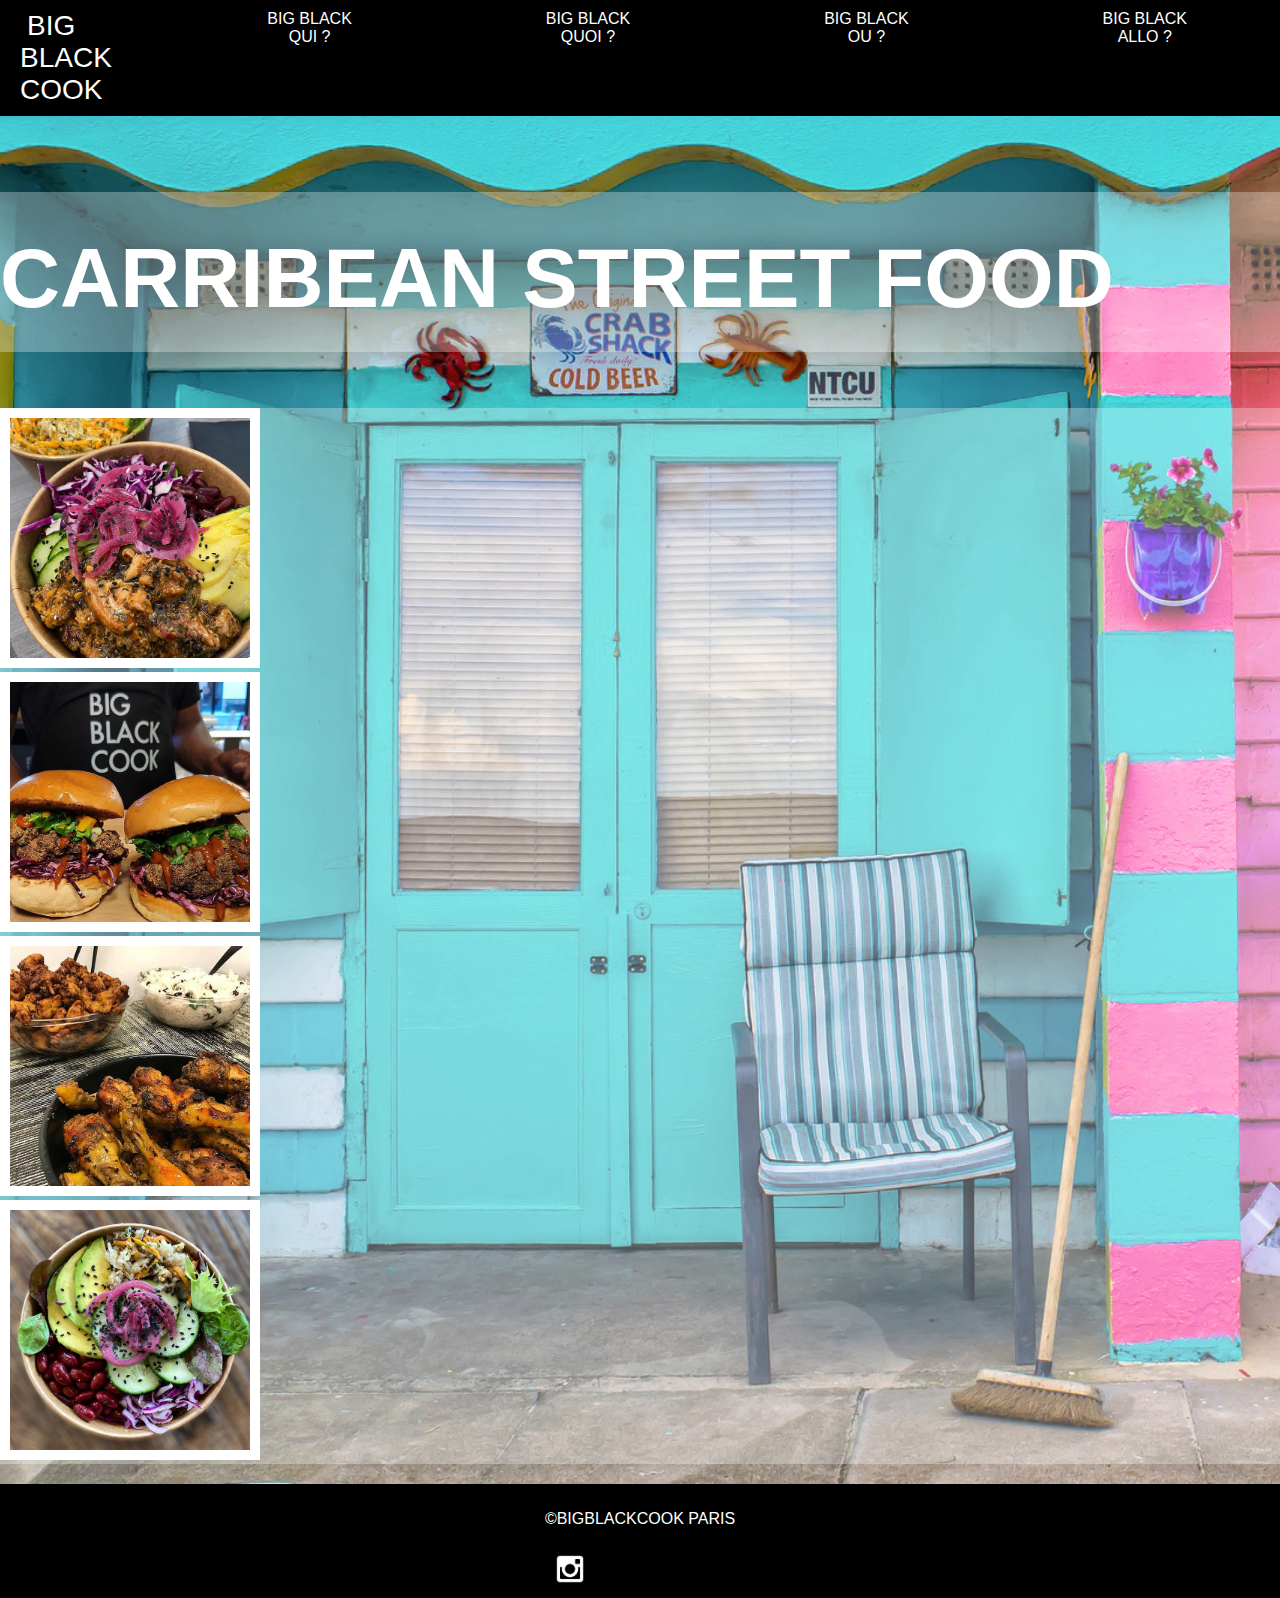
<file: index.html>
<!DOCTYPE html>
<html lang="fr" dir="ltr">

<head>
  <meta charset="utf-8">
  <meta name="viewport" content="width=device-width, initial-scale=1, user-scalable=0">
  <link rel="stylesheet" href="https://stackpath.bootstrapcdn.com/bootstrap/4.5.0/css/bootstrap.min.css"
    integrity="sha384-9aIt2nRpC12Uk9gS9baDl411NQApFmC26EwAOH8WgZl5MYYxFfc+NcPb1dKGj7Sk" crossorigin="anonymous">
  <title>BIG BLACK COOK</title>
  <link rel="stylesheet" href="style.css">
</head>

<body>
  <div class="container-fluid ">
    <div class="row">
      <nav id="hamnav">
        <!-- [THE HAMBURGER] -->
        <label for="hamburger">&#9776;</label>
        <input type="checkbox" id="hamburger" />
        <!-- [MENU ITEMS] -->
        <div id="hamitems">
          <a id="header__logo" href="index.html">BIG BLACK COOK</a>
          <a href="Bigblackqui.html">BIG BLACK QUI ?</a>
          <a href="Bigblackquoi.html">BIG BLACK QUOI ?</a>
          <a href="Bigblackou.html">BIG BLACK OU ?</a>
          <a href="Bigblackjecoute.html">BIG BLACK ALLO ?</a>
        </div>
      </nav>
    </div>
  </div>
  <section >
    <div class="container-fluid carribean bg-1">
      <div class="row index">
        <div class="col-sm-12 text-center fond">
          <h1>CARRIBEAN STREET FOOD</h1>
        </div>
      </div>
      <div class="row index fond p-5">
        <div class="col-xl-3 col-lg-6 col-md-6 col-sm-12 d-flex justify-content-center p-2">
          <img src="images/photo2.jpg" alt="Photo du chef avec deux burgers">
        </div>
        <div class="col-xl-3 col-lg-6 col-md-6 col-sm-12 d-flex justify-content-center p-2">
          <img src="images/photo1.jpg" alt="Photo du chef avec deux burgers">
        </div>
        <div class="col-xl-3 col-lg-6 col-md-6 col-sm-12 d-flex justify-content-center p-2">
          <img src="images/photo4.jpg" alt="Photo du chef avec deux burgers">
        </div>
        <div class="col-xl-3 col-lg-6 col-md-6 col-sm-12 d-flex justify-content-center p-2">
          <img src="images/photo3.jpg" alt="Photo du chef avec deux burgers">
        </div>
      </div>
    </div>
    <footer class="container-fluid">
      <div class="row">
        <p>©BIGBLACKCOOK PARIS</p>
        <a href="https://www.instagram.com/bigblackcook.paddock/?hl=fr" target="_blank"><img src="images/Instagram.png"
            alt="logo instagram"></a>
      </div>
    </footer>
  </section>

</body>

</html>
</file>
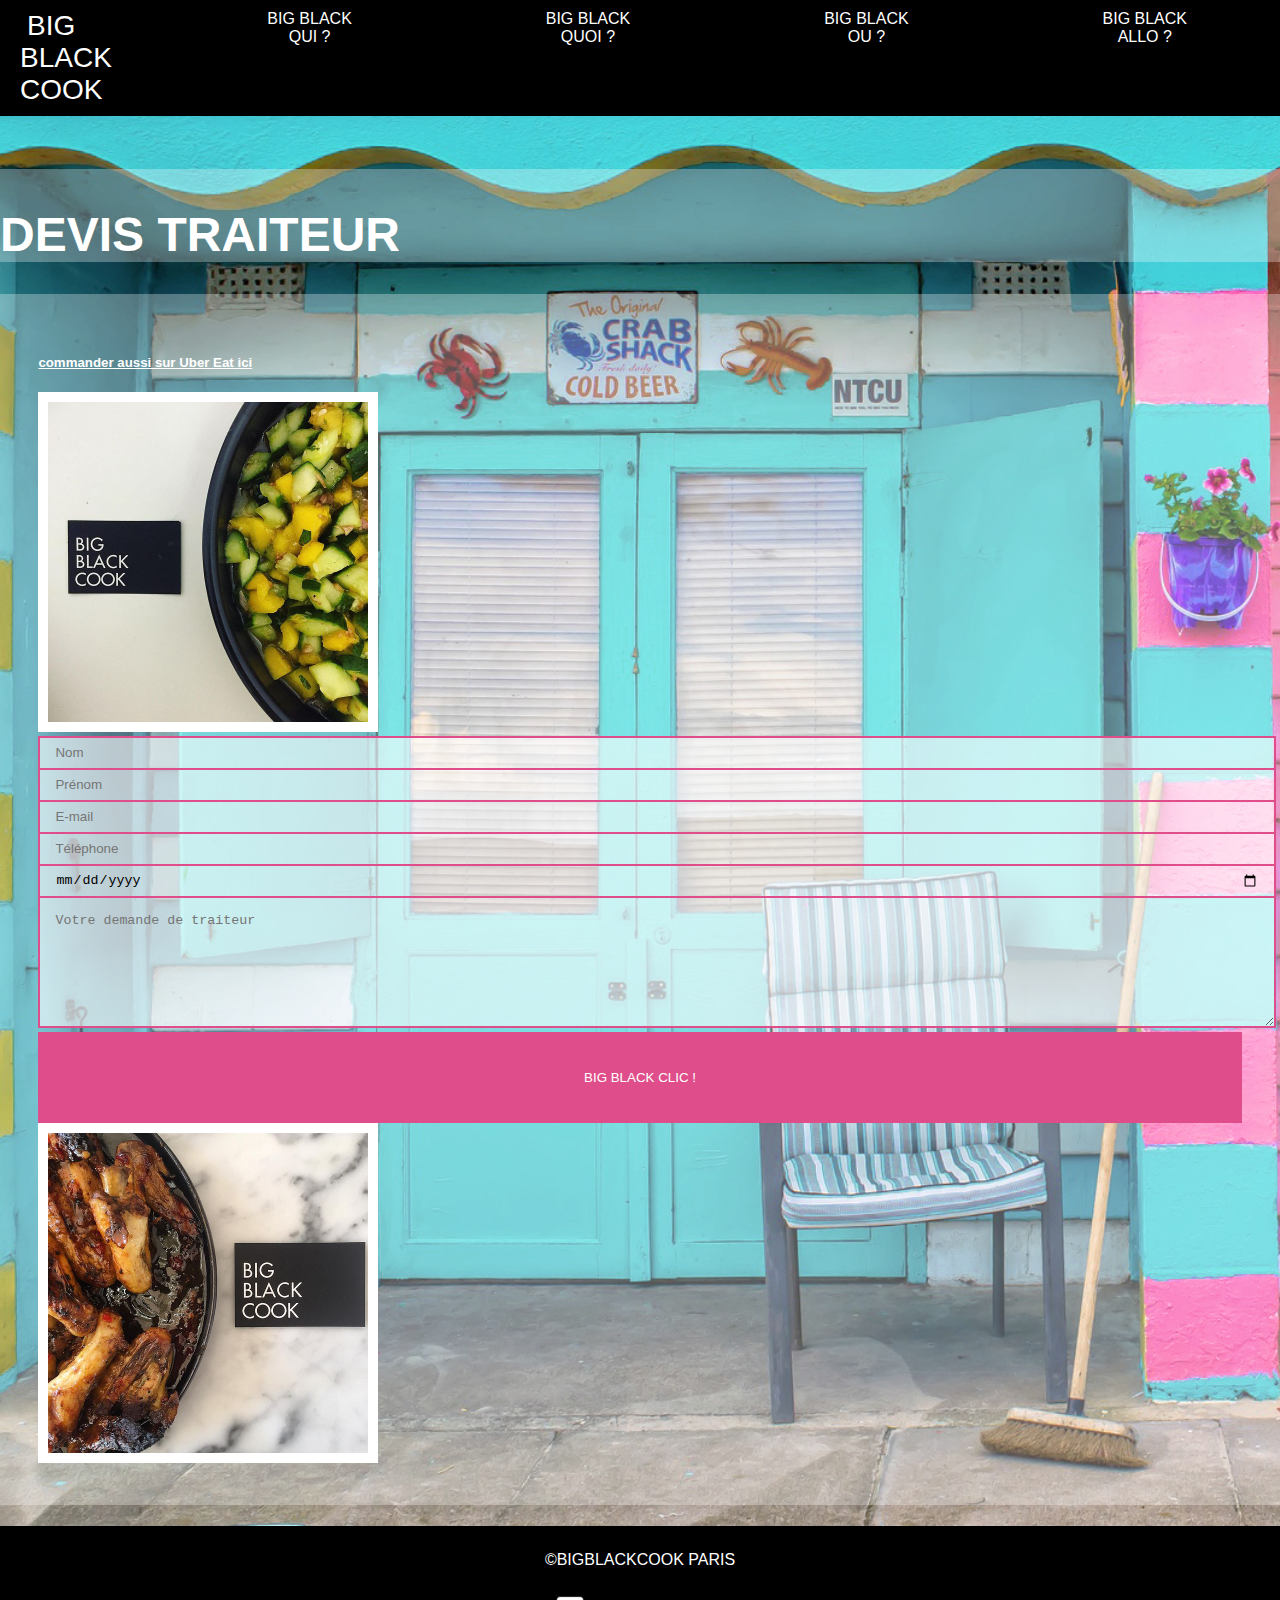
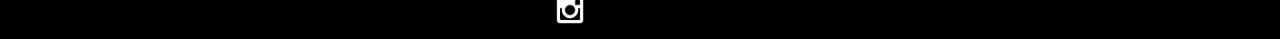
<file: Bigblackjecoute.html>
<!DOCTYPE html>
<html lang="fr" dir="ltr">

  <head>
    <meta charset="utf-8">
    <meta name="viewport" content="width=device-width, initial-scale=1, user-scalable=0">
    <link rel="stylesheet" href="https://stackpath.bootstrapcdn.com/bootstrap/4.5.0/css/bootstrap.min.css"
      integrity="sha384-9aIt2nRpC12Uk9gS9baDl411NQApFmC26EwAOH8WgZl5MYYxFfc+NcPb1dKGj7Sk" crossorigin="anonymous">
    <title>BIG BLACK COOK</title>
    <link rel="stylesheet" href="style.css">
  </head>

<body>
  <div class="container-fluid ">
    <div class="row">
      <nav id="hamnav">
        <!-- [THE HAMBURGER] -->
        <label for="hamburger">&#9776;</label>
        <input type="checkbox" id="hamburger" />
        <!-- [MENU ITEMS] -->
        <div id="hamitems">
          <a id="header__logo" href="index.html">BIG BLACK COOK</a>
          <a href="Bigblackqui.html">BIG BLACK QUI ?</a>
          <a href="Bigblackquoi.html">BIG BLACK QUOI ?</a>
          <a href="Bigblackou.html">BIG BLACK OU ?</a>
          <a href="Bigblackjecoute.html">BIG BLACK ALLO ?</a>
        </div>
      </nav>
    </div>
  </div>
  <section>
    <div class="container-fluid ct-ecoute bg-1">
      <div class="row">
        <div class="col-sm-12 text-center fond">
          <h1>DEVIS TRAITEUR</h1>
        </div>
      </div>
      <div class="row fond écoute">
        <div class="col-sm-12 d-flex justify-content-center link">
          <h5><a href="https://www.ubereats.com/fr/store/big-black-cook-paddock/AS-b3CXfQiOIfw06vjU5bA" target="_blank">commander aussi sur Uber Eat ici</a></h5>
        </div>
        <div class=" col-sm-12 col-xl-3 d-flex justify-content-center py-3">
          <img src="images/photoform1.jpg" alt="bol de legumes">
        </div>
        <div class="col-sm-12 col-xl-6 py-3">
          <form action="/action_page.php">
            <input type="text" class="input" name="nom" placeholder="Nom">
            <input type="text" class="input" name="prenom" placeholder="Prénom">
            <input type="text" class="input" name="email" placeholder="E-mail">
            <input type="tel" class="input" name="telephone" placeholder="Téléphone">
            <input type="date" class="input" name="date">
            <textarea id="demande_traiteur" name="demande_traiteur" placeholder="Votre demande de traiteur"></textarea>            <input class="submit" type="submit" value="BIG BLACK CLIC !">
          </form>
        </div>
        <div class=" col-sm-12 col-xl-3 d-flex justify-content-center py-3">
          <img src="images/photoform2.jpg" alt="bol de poulet">
        </div>
      </div>
    </div>
    <footer class="container-fluid">
      <div class="row">
        <p>©BIGBLACKCOOK PARIS</p>
        <a href="https://www.instagram.com/bigblackcook.paddock/?hl=fr" target="_blank"><img src="images/Instagram.png"
            alt="logo instagram"></a>
      </div>
    </footer>
  </section>
</body>

</html>
</file>
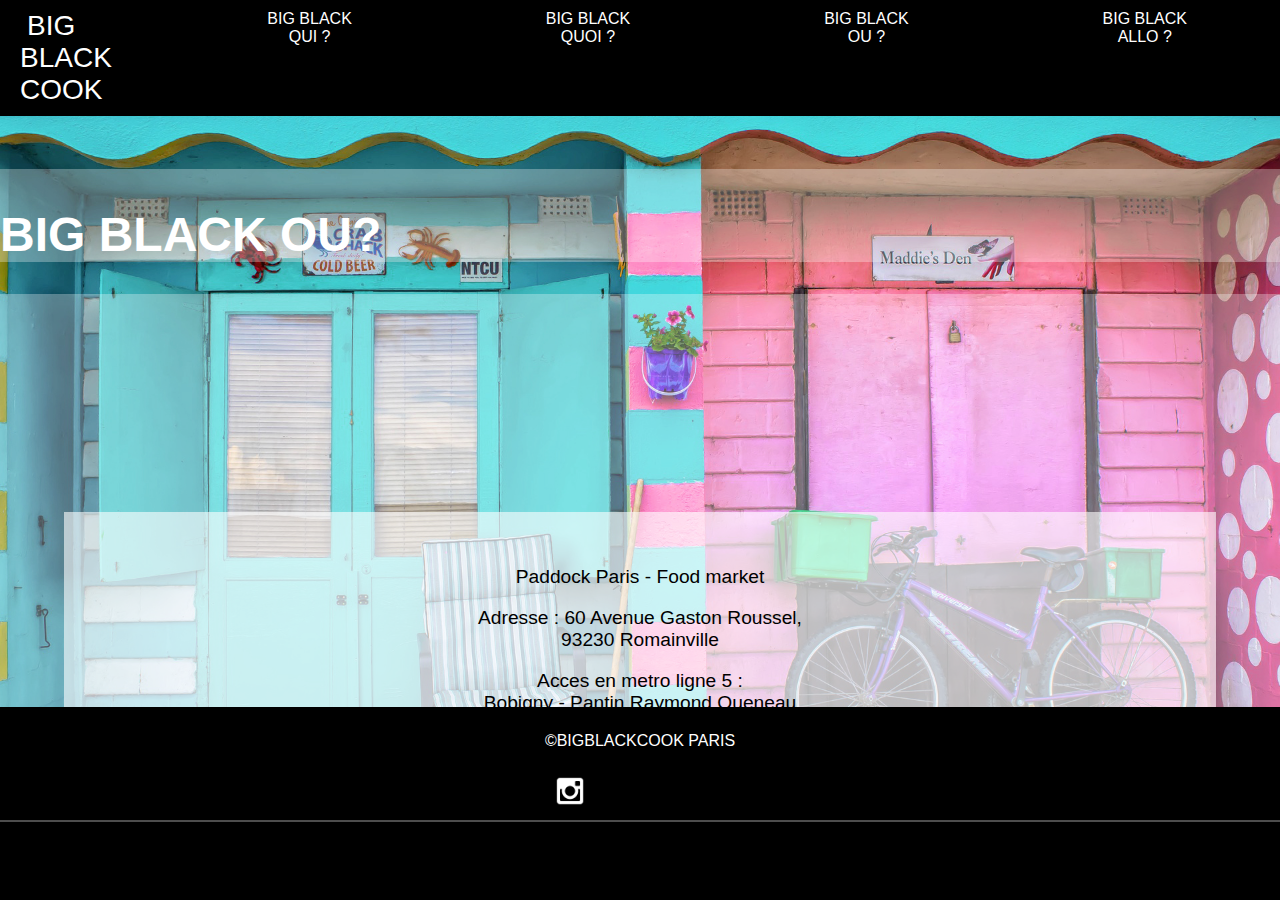
<file: Bigblackou.html>
<!DOCTYPE html>
<html lang="fr" dir="ltr">

  <head>
    <meta charset="utf-8">
    <meta name="viewport" content="width=device-width, initial-scale=1, user-scalable=0">
    <link rel="stylesheet" href="https://stackpath.bootstrapcdn.com/bootstrap/4.5.0/css/bootstrap.min.css"
      integrity="sha384-9aIt2nRpC12Uk9gS9baDl411NQApFmC26EwAOH8WgZl5MYYxFfc+NcPb1dKGj7Sk" crossorigin="anonymous">
    <title>BIG BLACK COOK</title>
    <link rel="stylesheet" href="style.css">
  </head>

<body>
  <div class="container-fluid ">
    <div class="row">
      <nav id="hamnav">
        <!-- [THE HAMBURGER] -->
        <label for="hamburger">&#9776;</label>
        <input type="checkbox" id="hamburger" />
        <!-- [MENU ITEMS] -->
        <div id="hamitems">
          <a id="header__logo" href="index.html">BIG BLACK COOK</a>
          <a href="Bigblackqui.html">BIG BLACK QUI ?</a>
          <a href="Bigblackquoi.html">BIG BLACK QUOI ?</a>
          <a href="Bigblackou.html">BIG BLACK OU ?</a>
          <a href="Bigblackjecoute.html">BIG BLACK ALLO ?</a>
        </div>
      </nav>
    </div>
  </div>
  <section>
    <div class="container-fluid  ct-ou bg-1">
      <div class="row fond">
        <div class="col-sm-12 text-center ">
          <h1>BIG BLACK OU?</h1>
        </div>
      </div>
      <div class="row ou fond">
        <div class="carte col-sm-12 col-xl-7 d-flex justify-content-center ">
          <iframe
            src="https://www.google.com/maps/embed?pb=!1m18!1m12!1m3!1d2623.086156850323!2d2.427904950805311!3d48.89469517918935!2m3!1f0!2f0!3f0!3m2!1i1024!2i768!4f13.1!3m3!1m2!1s0x47e66d1d88165a2f%3A0x10e2f3992d7fd348!2s60%20Avenue%20Gaston%20Roussel%2C%2093230%20Romainville!5e0!3m2!1sfr!2sfr!4v1615800643621!5m2!1sfr!2sfr"
            style="border:0;" allowfullscreen="" loading="eager">
          </iframe>
        </div>
        <div class=" col-sm-12 col-xl-5 contact">
          <p>Paddock Paris - Food market</p>
          <p>Adresse : 60 Avenue Gaston Roussel,<br>93230 Romainville</p>
          <p>Acces en metro ligne 5 : <br>Bobigny - Pantin Raymond Queneau</p>
        </div>
      </div>
    </div>
    <footer class="container-fluid">
      <div class="row">
        <p>©BIGBLACKCOOK PARIS</p>
        <a href="https://www.instagram.com/bigblackcook.paddock/?hl=fr" target="_blank"><img src="images/Instagram.png"
            alt="logo instagram"></a>
      </div>
    </footer>
  </section>
</body>

</html>
</file>
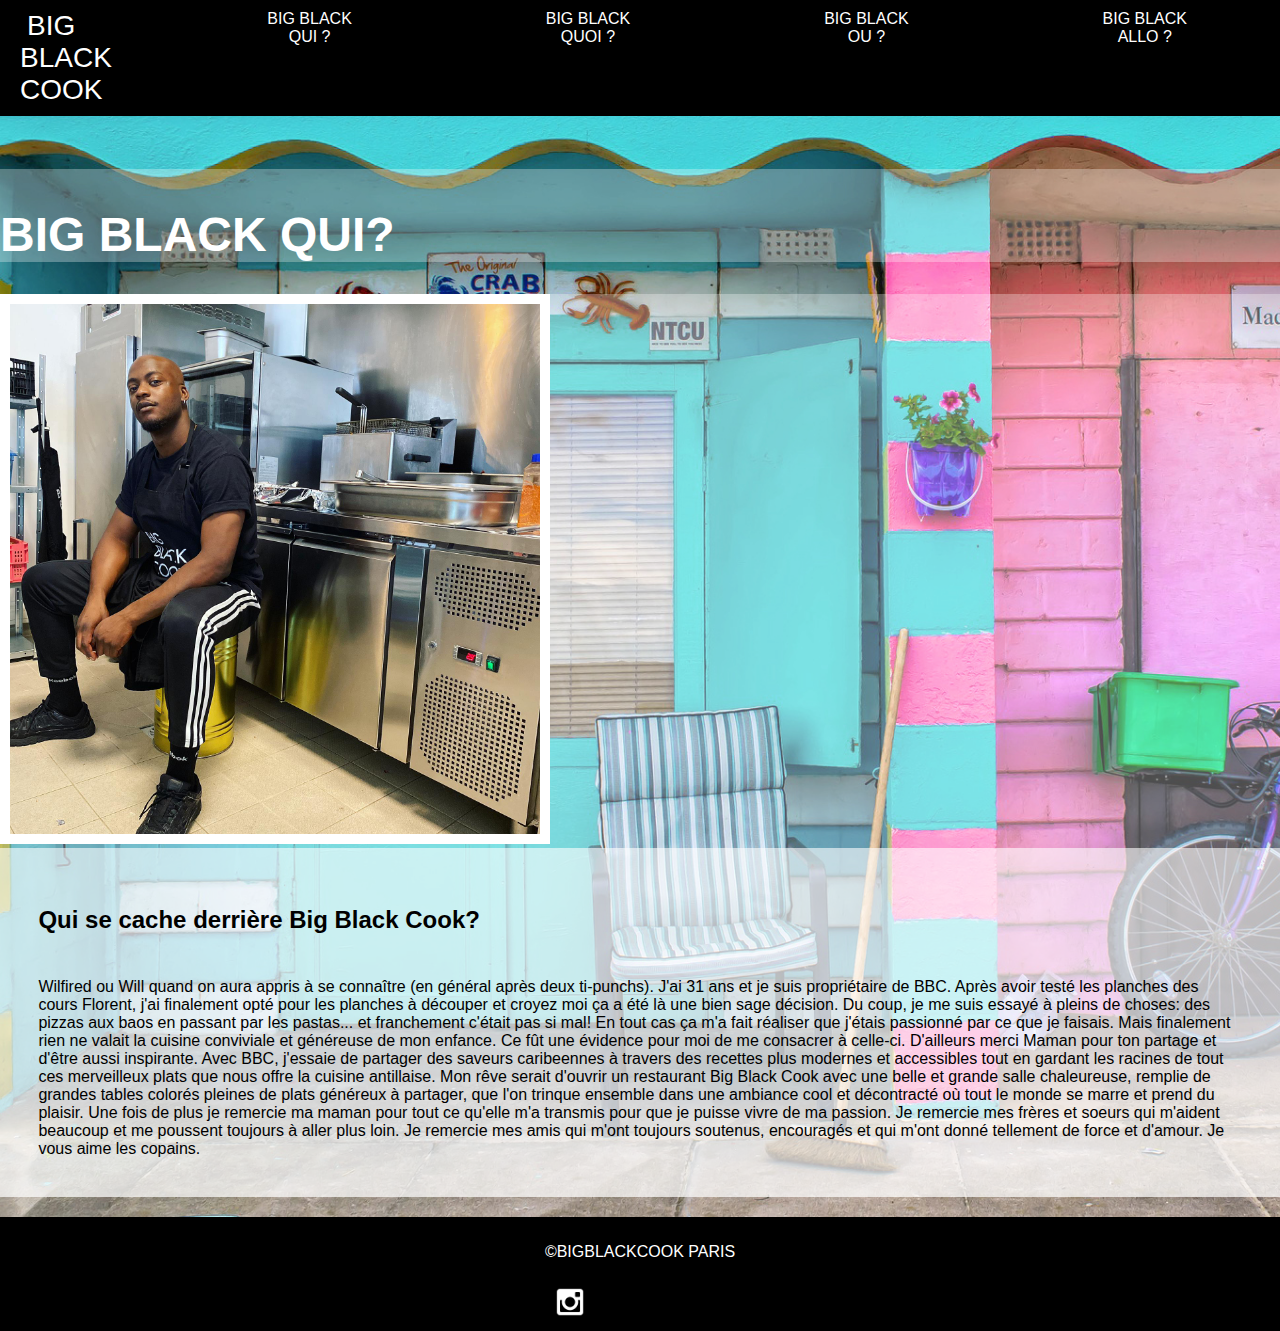
<file: Bigblackqui.html>
<!DOCTYPE html>
<html lang="fr" dir="ltr">

<head>
  <meta charset="utf-8">
  <meta name="viewport" content="width=device-width, initial-scale=1, user-scalable=0">
  <link rel="stylesheet" href="https://stackpath.bootstrapcdn.com/bootstrap/4.5.0/css/bootstrap.min.css"
    integrity="sha384-9aIt2nRpC12Uk9gS9baDl411NQApFmC26EwAOH8WgZl5MYYxFfc+NcPb1dKGj7Sk" crossorigin="anonymous">
  <title>BIG BLACK COOK</title>
  <link rel="stylesheet" href="style.css">
</head>

<body>
  <div class="container-fluid ">
    <div class="row">
      <nav id="hamnav">
        <!-- [THE HAMBURGER] -->
        <label for="hamburger">&#9776;</label>
        <input type="checkbox" id="hamburger" />
        <!-- [MENU ITEMS] -->
        <div id="hamitems">
          <a id="header__logo" href="index.html">BIG BLACK COOK</a>
          <a href="Bigblackqui.html">BIG BLACK QUI ?</a>
          <a href="Bigblackquoi.html">BIG BLACK QUOI ?</a>
          <a href="Bigblackou.html">BIG BLACK OU ?</a>
          <a href="Bigblackjecoute.html">BIG BLACK ALLO ?</a>
        </div>
      </nav>
    </div>
  </div>
  <section>
    <div class="container-fluid ct-qui bg-1">
      <div class="row qui ">
        <div class="col-sm-12 text-center fond">
          <h1>BIG BLACK QUI?</h1>
        </div>
      </div>
      <div class="row fond qui p-5">
        <div class="col-sm-12 col-xl-5 d-flex justify-content-center image">
          <img src="images/Wilfired.jpg" alt="Wilfried Dinal">
        </div>
        <div class=" col-sm-12 col-xl-7 texte">
          <h2>Qui se cache derrière Big Black Cook?</h2>
          Wilfired ou Will quand on aura appris à se connaître (en général après deux ti-punchs).
          J'ai 31 ans et je suis propriétaire de BBC.
          Après avoir testé les planches des cours Florent, j'ai finalement opté pour les planches à découper et croyez
          moi ça a été là une bien sage décision.
          Du coup, je me suis essayé à pleins de choses: des pizzas aux baos en passant par les pastas... et franchement
          c'était pas si mal!
          En tout cas ça m'a fait réaliser que j'étais passionné par ce que je faisais.
          Mais finalement rien ne valait la cuisine conviviale et généreuse de mon enfance. Ce fût une évidence pour moi
          de me consacrer à celle-ci.
          D'ailleurs merci Maman pour ton partage et d'être aussi inspirante.
          Avec BBC, j'essaie de partager des saveurs caribeennes à travers des recettes plus modernes et accessibles
          tout en gardant les racines de tout ces merveilleux plats que nous offre la cuisine antillaise.
          Mon rêve serait d'ouvrir un restaurant Big Black Cook avec une belle et grande salle chaleureuse, remplie de
          grandes tables colorés pleines de plats généreux à partager, que l'on trinque ensemble
          dans une ambiance cool et décontracté où tout le monde se marre et prend du plaisir.
          Une fois de plus je remercie ma maman pour tout ce qu'elle m'a transmis pour que je puisse vivre de ma
          passion.
          Je remercie mes frères et soeurs qui m'aident beaucoup et me poussent toujours à aller plus loin.
          Je remercie mes amis qui m'ont toujours soutenus, encouragés et qui m'ont donné tellement de force et d'amour.
          Je vous aime les copains.
        </div>
      </div>
    </div>
    <footer class="container-fluid">
      <div class="row">
        <p>©BIGBLACKCOOK PARIS</p>
        <a href="https://www.instagram.com/bigblackcook.paddock/?hl=fr" target="_blank"><img src="images/Instagram.png"
            alt="logo instagram"></a>
      </div>
    </footer>
  </section>
</body>

</html>
</file>
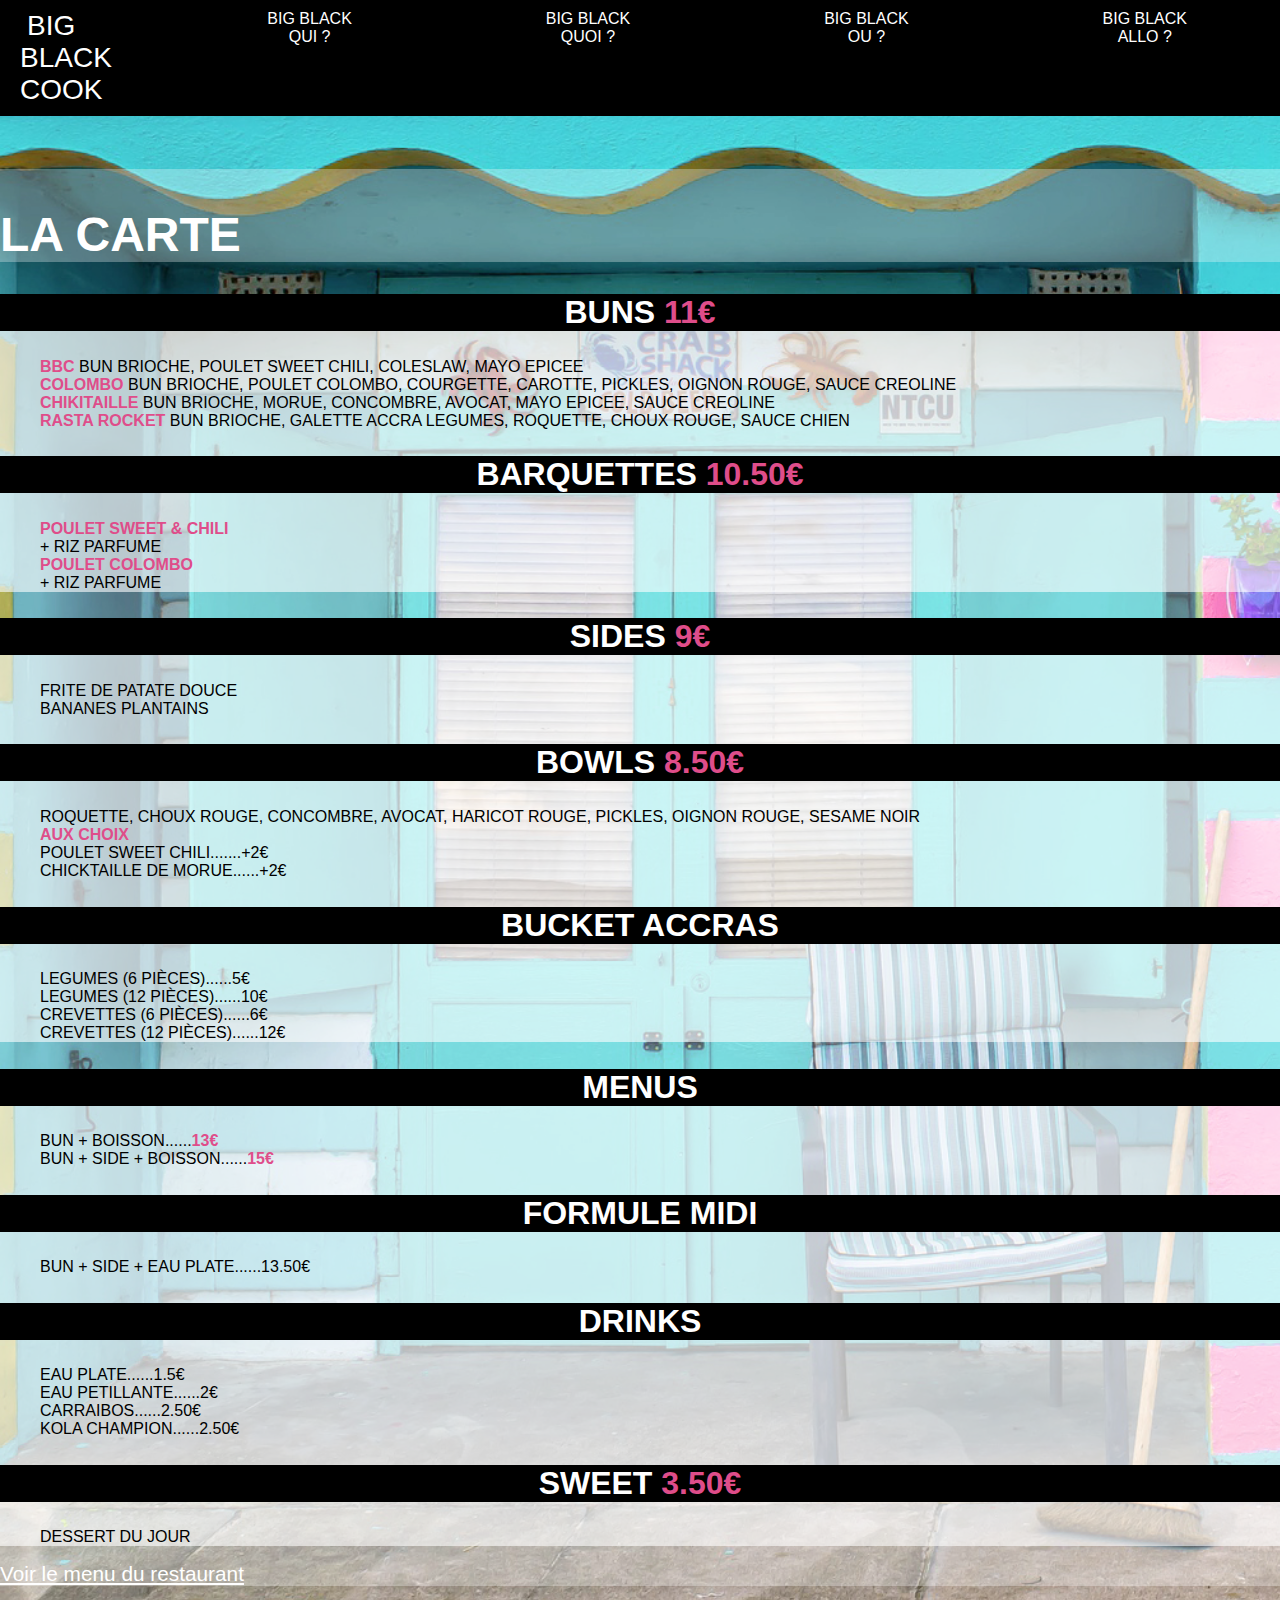
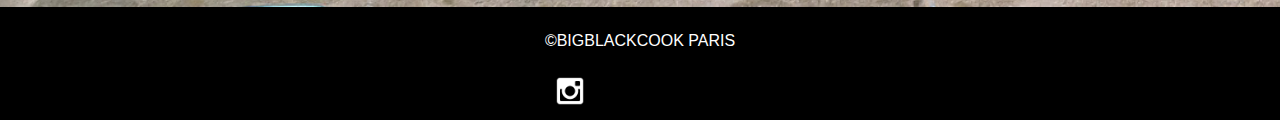
<file: Bigblackquoi.html>
<!DOCTYPE html>
<html lang="fr" dir="ltr">

  <head>
    <meta charset="utf-8">
    <meta name="viewport" content="width=device-width, initial-scale=1, user-scalable=0">
    <link rel="stylesheet" href="https://stackpath.bootstrapcdn.com/bootstrap/4.5.0/css/bootstrap.min.css"
      integrity="sha384-9aIt2nRpC12Uk9gS9baDl411NQApFmC26EwAOH8WgZl5MYYxFfc+NcPb1dKGj7Sk" crossorigin="anonymous">
    <title>BIG BLACK COOK</title>
    <link rel="stylesheet" href="style.css">
  </head>

<body>
  <div class="container-fluid ">
    <div class="row">
      <nav id="hamnav">
        <!-- [THE HAMBURGER] -->
        <label for="hamburger">&#9776;</label>
        <input type="checkbox" id="hamburger" />
        <!-- [MENU ITEMS] -->
        <div id="hamitems">
          <a id="header__logo" href="index.html">BIG BLACK COOK</a>
          <a href="Bigblackqui.html">BIG BLACK QUI ?</a>
          <a href="Bigblackquoi.html">BIG BLACK QUOI ?</a>
          <a href="Bigblackou.html">BIG BLACK OU ?</a>
          <a href="Bigblackjecoute.html">BIG BLACK ALLO ?</a>
        </div>
      </nav>
    </div>
  </div>
  <section>
    <div class="container-fluid ct-quoi bg-1">
      <div class="row">
        <div class="col-sm-12 text-center fond">
          <h1>LA CARTE</h1>
        </div>
      </div>
      <div class="row fond quoi p-5">
        <div class="col-sm-12 col-md-4 border border-dark fond2">
          <div>
            <h2 class="py-2">BUNS<span> 11€</span></h2>
            <ul>
              <li><span>BBC</span> BUN BRIOCHE, POULET SWEET CHILI, COLESLAW,
                MAYO EPICEE</li>
              <li><span>COLOMBO</span> BUN BRIOCHE, POULET COLOMBO,
                COURGETTE, CAROTTE, PICKLES, OIGNON ROUGE, SAUCE CREOLINE</li>
              <li><span>CHIKITAILLE</span> BUN BRIOCHE, MORUE, CONCOMBRE,
                AVOCAT, MAYO EPICEE, SAUCE CREOLINE</li>
              <li><span>RASTA ROCKET</span> BUN BRIOCHE, GALETTE ACCRA
                LEGUMES, ROQUETTE, CHOUX ROUGE, SAUCE CHIEN</li>
            </ul>
          </div>
          <div>
            <h2 class="py-2">BARQUETTES<span> 10.50€</span></h2>
            <ul>
              <li><span>POULET SWEET & CHILI</span></li>
              <li>+ RIZ PARFUME</li>
              <li><span>POULET COLOMBO</span></li>
              <li>+ RIZ PARFUME</li>
            </ul>
          </div>
        </div>
        <div class="col-sm-12 col-md-4 border border-dark fond2">
          <div>
            <h2 class="py-2">SIDES<span> 9€</span></h2>
            <ul>
              <li>FRITE DE PATATE DOUCE</li>
              <li>BANANES PLANTAINS</li>
            </ul>
          </div>
          <div>
            <h2 class="py-2">BOWLS<span> 8.50€</span></h2>
            <ul>
              <li>ROQUETTE, CHOUX ROUGE, CONCOMBRE, AVOCAT, HARICOT ROUGE, PICKLES, OIGNON ROUGE, SESAME NOIR</li>
              <li>
                <span>AUX CHOIX</span> </li> <li>POULET SWEET CHILI.......+2€
              </li>
              <li>CHICKTAILLE DE MORUE......+2€</li>
            </ul>
          </div>
          <div>
            <h2 class="py-2">BUCKET ACCRAS</h2>
            <ul>
              <li>LEGUMES (6 PIÈCES)......5€</li>
              <li>LEGUMES (12 PIÈCES)......10€</li>
              <li>CREVETTES (6 PIÈCES)......6€</li>
              <li>CREVETTES (12 PIÈCES)......12€</li>
            </ul>
          </div>
        </div>
        <div class="col-sm-12 col-md-4 border border-dark fond2">
            <div>
              <h2 class="py-2">MENUS</h2>
              <ul>
                <li>BUN + BOISSON......<span style="font-weight:bolder">13€</span></li>
                <li>BUN + SIDE + BOISSON......<span style="font-weight:bolder">15€</span></li>
              </ul>
            </div>
            <div>
              <h2 class="py-2">FORMULE MIDI</h2>
              <ul>
                <li>BUN + SIDE + EAU PLATE......13.50€</li>
              </ul>
            </div>
            <div>
              <h2 class="py-2">DRINKS</h2>
              <ul>
                <li>EAU PLATE......1.5€</li>
                <li>EAU PETILLANTE......2€</li>
                <li>CARRAIBOS......2.50€</li>
                <li>KOLA CHAMPION......2.50€</li>
              </ul>
            </div>
            <div>
              <h2 class="py-2">SWEET<span> 3.50€</span></h2>
              <ul>
                <li>DESSERT DU JOUR</li>
              </ul>
            </div>
          </div>
            <div class="col-sm-12 text-center pt-5">
              <a href="images/MENU.jpg">Voir le menu du restaurant</a>
            </div>
        </div><!-- col  -->

      </div><!-- row  -->
    </div><!-- container  -->
    <footer class="container-fluid">
      <div class="row">
        <p>©BIGBLACKCOOK PARIS</p>
        <a href="https://www.instagram.com/bigblackcook.paddock/?hl=fr" target="_blank"><img src="images/Instagram.png"
            alt="logo instagram"></a>
      </div>
    </footer>
  </section>
</body>

</html>
</file>
<file: style.css>
@charset "UTF-8";
html,
body {
  margin: 0;
  width: 100%;
  background-color: black;
  font-family: "futura", sans-serif;
}

.bg-1 {
  width: 100%;
  height: 100%;
  background-image: url("images/beach-1494649_1920.jpg");
  background-size: cover;
  background-repeat: no-repeat;
  position: relative;
}

.fond {
  background-color: rgba(255, 255, 255, 0.3);
}

footer {
  bottom: 0;
  position: relative;
  height: 10%;
  width: 100%;
  background-color: black;
  display: -webkit-box;
  display: -ms-flexbox;
  display: flex;
  -webkit-box-pack: center;
      -ms-flex-pack: center;
          justify-content: center;
}

footer p {
  padding-top: 5%;
  font-family: "futura", sans-serif;
  color: white;
}

footer img {
  height: 50px;
}

/* [ON BIG SCREENS] */
/* Wrapper */
#hamnav {
  z-index: 1;
  width: 100%;
  background: #000;
  /* Optional */
  position: -webkit-sticky;
  position: sticky;
  top: 0;
}

/* Hide Hamburger */
#hamnav label,
#hamburger {
  display: none;
}

/* Horizontal Menu Items */
#hamitems {
  display: -webkit-box;
  display: -ms-flexbox;
  display: flex;
  -webkit-box-pack: justify;
      -ms-flex-pack: justify;
          justify-content: space-between;
}

#hamitems a {
  width: 8%;
  padding: 5px 20px 10px 20px;
  margin-top: 5px;
  margin-right: 5%;
  color: white;
  text-decoration: none;
  text-align: center;
  font-family: "futura", sans-serif;
}

#header__logo {
  display: inline-block;
  width: 10%;
  -webkit-box-sizing: border-box;
          box-sizing: border-box;
  font-size: 28px;
  font-weight: 900px;
  vertical-align: middle;
}

#hamitems a:hover {
  color: #df4d8a;
}

@media screen and (max-width: 767px) {
  body {
    /* Show Hamburger Icon */
    /* Break down menu items into vertical */
    /* Toggle Show/Hide Menu */
  }
  body #hamnav {
    position: absolute;
  }
  body #hamnav label {
    display: inline-block;
    color: white;
    background: #df4d8a;
    font-style: normal;
    font-size: 1.4em;
    padding: 2%;
  }
  body #hamitems a {
    -webkit-box-sizing: border-box;
            box-sizing: border-box;
    display: block;
    width: 100%;
    padding: 10px 150px 10px 150px;
    border-top: 1px solid #333;
  }
  body #hamitems {
    display: none;
  }
  body #hamnav input:checked ~ #hamitems {
    display: block;
  }
}

.carribean {
  padding: 1.6% 0;
}

.index h1 {
  padding-top: 3%;
  font-family: "futura", sans-serif;
  color: white;
  font-size: 3em;
  padding-bottom: 2%;
  font-size: 5.2em;
}

.index img {
  border: white solid 10px;
  height: 240px;
}

@media screen and (max-width: 1024px) {
  .carribean {
    padding: 0;
  }
  .index h1 {
    font-size: 4em;
  }
  .index img {
    border: white solid 10px;
    height: 450px;
  }
}

@media screen and (max-width: 769px) {
  .carribean {
    padding: 0;
  }
  .index h1 {
    padding-top: 20%;
    font-size: 3em;
  }
  .index img {
    border: white solid 10px;
    height: 250px;
  }
}

.ct-qui {
  padding: 1.6% 0;
}

.qui h1 {
  padding-top: 3%;
  font-family: "futura", sans-serif;
  color: white;
  font-size: 3em;
}

.qui img {
  border: white solid 10px;
  height: 530px;
  margin-right: 10%;
}

.qui .texte {
  background-color: rgba(255, 255, 255, 0.6);
  padding: 3%;
}

.qui .texte h2 {
  padding-bottom: 2%;
}

@media screen and (max-width: 1030px) {
  .ct-qui {
    padding: 0;
  }
  .qui .texte {
    margin-top: 5%;
  }
  .qui img {
    height: 700px;
    margin: 0;
    padding: 0;
  }
}

@media screen and (max-width: 767px) {
  .ct-qui {
    padding: 0;
  }
  .qui {
    padding-top: 0;
  }
  .qui h1 {
    padding-top: 20%;
    font-size: 1.6em;
  }
  .qui .image {
    padding: 5%;
    margin: 0;
  }
  .qui img {
    height: 280px;
  }
  .qui .texte {
    padding: 5%;
  }
  .qui .texte h2 {
    font-size: 1.3em;
  }
}

.ct-ou {
  padding: 1.6% 0;
  height: 550px;
}

.ct-ou h1 {
  padding-top: 3%;
  font-family: "futura", sans-serif;
  color: white;
  font-size: 3em;
}

.ct-ou .ou {
  height: 400px;
  padding: 5%;
}

.ct-ou .ou iframe {
  height: 100%;
  width: 80%;
}

.ct-ou .ou .contact {
  font-size: 1.2em;
  color: black;
  padding: 3%;
  text-align: center;
  background-color: rgba(255, 255, 255, 0.6);
}

@media screen and (max-width: 1200px) {
  .ct-ou {
    padding: 0;
    height: 90vh;
  }
  .ct-ou h1 {
    padding-top: 3%;
    font-family: "futura", sans-serif;
    color: white;
    font-size: 3em;
  }
  .ct-ou .ou {
    height: 83vh;
    padding: 0;
  }
  .ct-ou .ou iframe {
    padding: 4%;
    height: 500px;
    width: 80%;
  }
  .ct-ou .ou .contact {
    height: 30%;
    padding-top: 6%;
  }
}

@media screen and (max-width: 769px) {
  .ct-ou {
    padding: 0;
    height: 94vh;
  }
  .ct-ou h1 {
    padding-top: 20%;
    font-size: 1.6em;
  }
  .ct-ou .ou {
    height: 81.5%;
  }
  .ct-ou .ou .carte {
    height: 300px;
  }
  .ct-ou .ou iframe {
    height: 250px;
    width: 90%;
  }
  .ct-ou .ou .contact {
    top: -30px;
  }
  .ct-ou .ou .contact p {
    font-size: 0.7em;
    padding: 5px;
    margin: 0;
  }
}

.ct-quoi {
  padding: 1.6% 0;
}

.ct-quoi h1 {
  padding-top: 3%;
  font-family: "futura", sans-serif;
  color: white;
  font-size: 3em;
}

.ct-quoi .quoi .fond2 {
  background-color: rgba(255, 255, 255, 0.6);
}

.ct-quoi .quoi .col-sm-12,
.ct-quoi .quoi .col-md-4 {
  padding: 0;
}

.ct-quoi .quoi span {
  color: #df4d8a;
  font-weight: bolder;
}

.ct-quoi .quoi h2 {
  background-color: black;
  color: white;
  font-size: 2em;
  text-align: center;
  padding: 0;
}

.ct-quoi .quoi li {
  list-style-type: none;
}

.ct-quoi .quoi .menu {
  background-color: #df4d8a;
}

.ct-quoi .quoi a {
  font-size: 1.3em;
  color: white;
}

@media screen and (max-width: 767px) {
  .ct-quoi {
    padding: 0;
  }
  .ct-quoi h1 {
    padding-top: 20%;
    font-size: 1.6em;
  }
}

@media screen and (max-width: 1024px) {
  .ct-quoi {
    padding: 0;
  }
}

.ct-ecoute {
  padding: 1.6% 0;
}

.ct-ecoute h1 {
  padding-top: 3%;
  font-family: "futura", sans-serif;
  color: white;
  font-size: 3em;
}

.ct-ecoute .écoute {
  padding: 3%;
}

.ct-ecoute .écoute a {
  color: white;
}

.ct-ecoute .écoute img {
  border: 10px solid white;
  height: 20em;
}

.ct-ecoute .écoute .input {
  width: 100%;
  height: 30px;
  padding: 0px 15px 0px 15px;
  border: solid 2px #df4d8a;
  border-bottom: none;
  outline: none;
  background: rgba(255, 255, 255, 0.6);
}

.ct-ecoute .écoute textarea {
  width: 100%;
  height: 98px;
  padding: 15px;
  background: rgba(255, 255, 255, 0.6);
  outline: none;
  border: solid 2px #df4d8a;
}

.ct-ecoute .écoute .submit {
  padding: 3%;
  width: 100%;
  color: white;
  font-family: "futura", sans-serif;
  background-color: #df4d8a;
  cursor: pointer;
  border: solid 2px #df4d8a;
}

.ct-ecoute .écoute .submit:hover {
  background-color: black;
}

@media screen and (max-width: 1024px) {
  .ct-ecoute {
    padding: 0;
  }
  .ct-ecoute .écoute img {
    border: 10px solid white;
    height: 40em;
  }
  .ct-ecoute .écoute form {
    padding-left: 17%;
  }
  .ct-ecoute .écoute .input {
    width: 80%;
    height: 50px;
  }
  .ct-ecoute .écoute textarea {
    width: 80%;
    height: 220px;
  }
  .ct-ecoute .écoute .submit {
    width: 80%;
  }
}

@media screen and (max-width: 780px) {
  .ct-ecoute {
    padding: 0;
  }
  .ct-ecoute h1 {
    padding-top: 10%;
    font-size: 2.8em;
  }
  .ct-ecoute .écoute img {
    border: 10px solid white;
    height: 36em;
  }
  .ct-ecoute .écoute form {
    padding-left: 10%;
  }
  .ct-ecoute .écoute .input {
    width: 90%;
    height: 30px;
  }
  .ct-ecoute .écoute textarea {
    width: 90%;
    height: 150px;
  }
  .ct-ecoute .écoute .submit {
    width: 90%;
  }
}

@media screen and (max-width: 550px) {
  .ct-ecoute {
    padding: 0;
  }
  .ct-ecoute h1 {
    padding-top: 20%;
    font-size: 1.6em;
  }
  .ct-ecoute .écoute img {
    border: 8px solid white;
    height: 18em;
  }
  .ct-ecoute .écoute form {
    padding-left: 10%;
  }
  .ct-ecoute .écoute .input {
    width: 90%;
    height: 30px;
  }
  .ct-ecoute .écoute textarea {
    width: 90%;
    height: 150px;
  }
  .ct-ecoute .écoute .submit {
    width: 90%;
  }
}
/*# sourceMappingURL=style.css.map */
</file>
